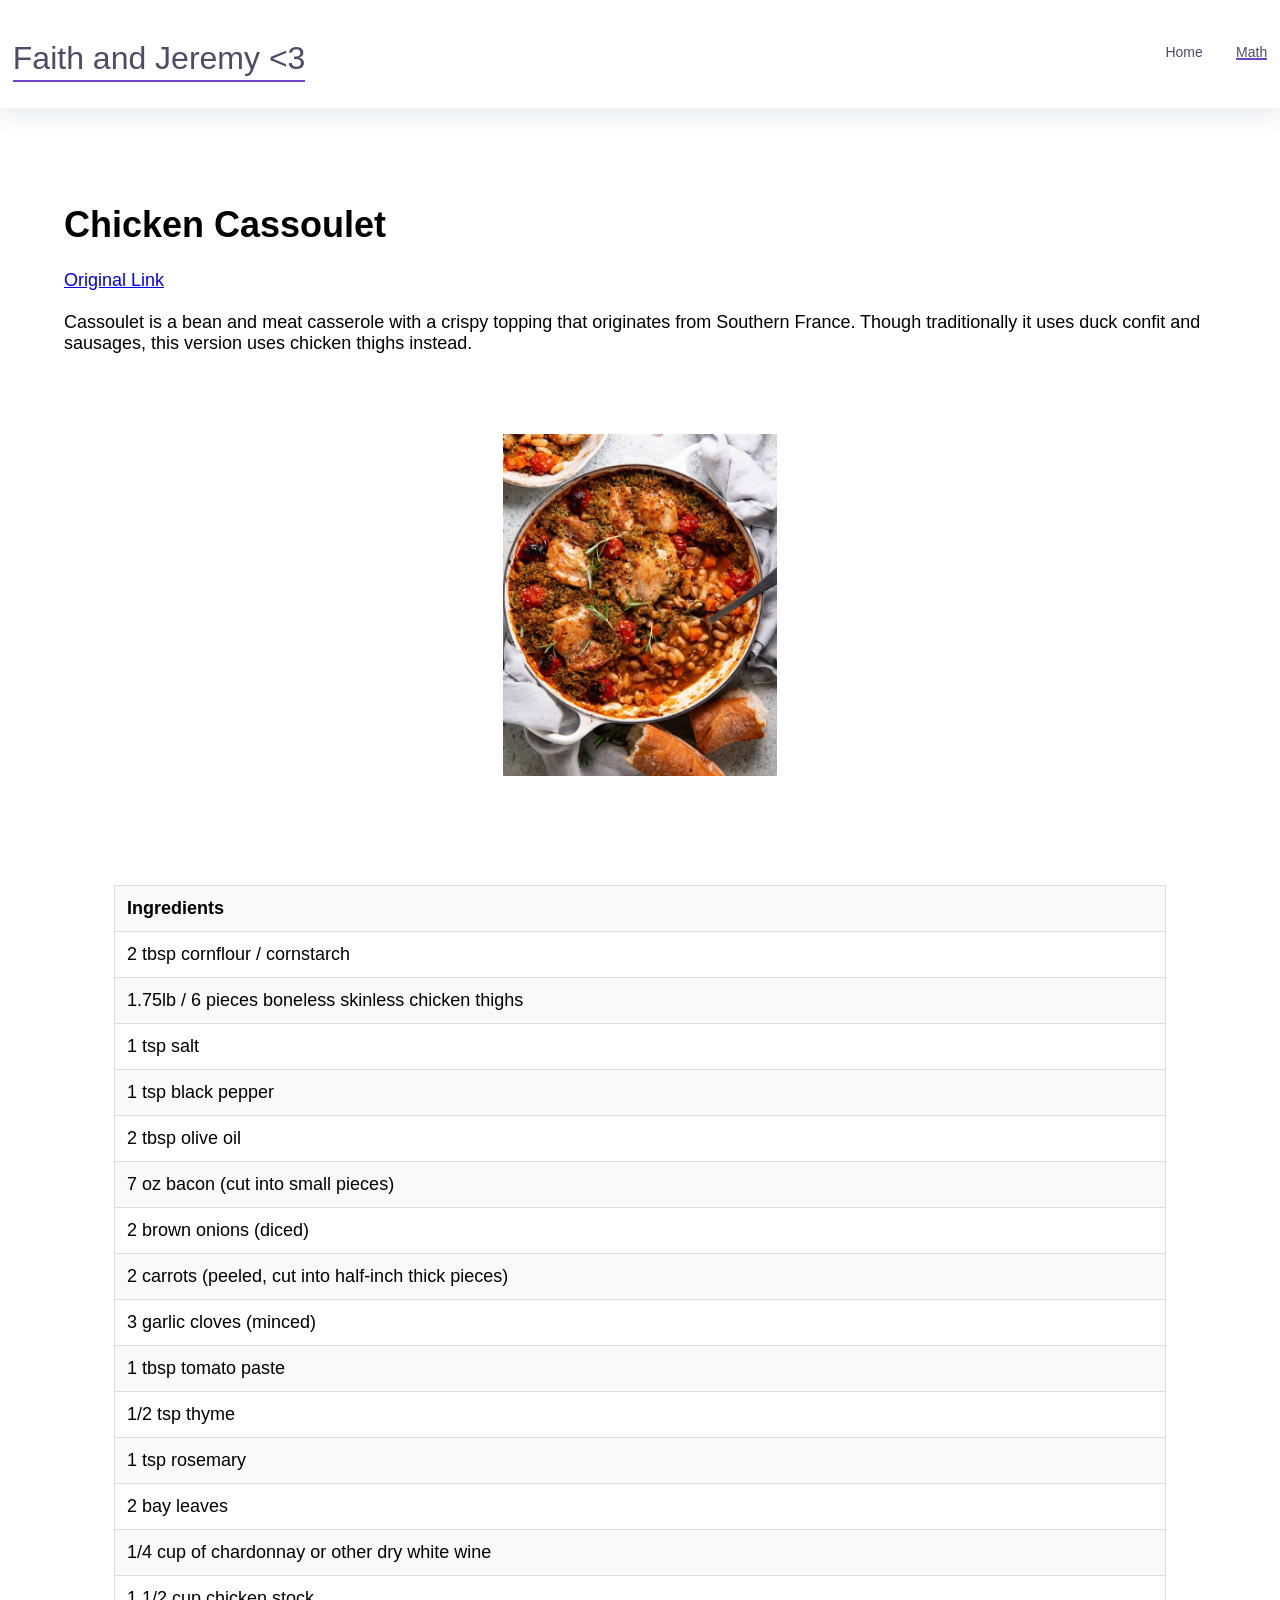
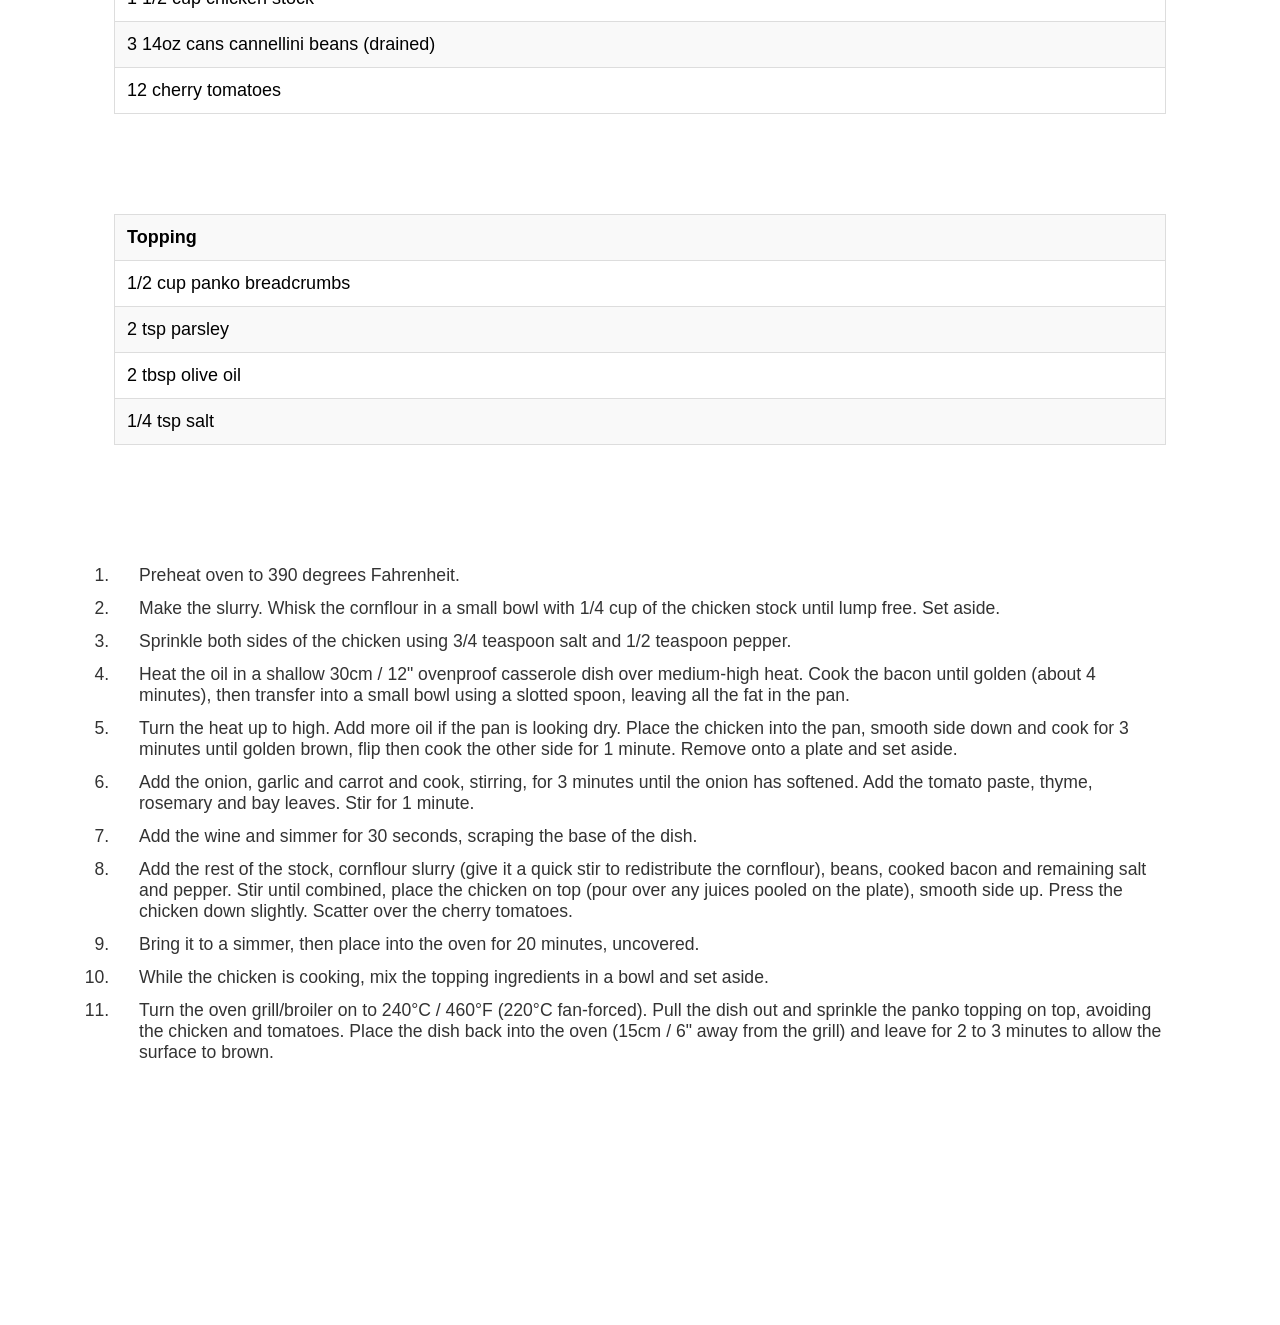
<file: recipe_template/recipe_1.html>
<!DOCTYPE html>
<html>
  <head>
    <meta charset="UTF-8">
    <meta http-equiv="X-UA-Compatible" content="IE=edge">
    <meta name="viewport" content="width=device-width, initial-scale=1.0">
    <title>Faith loves you most</title>
    <link rel="stylesheet" href="./navigation.css">
    <link rel="stylesheet" href="./global.css">
    <link rel="stylesheet" href="./recipes.css">
  </head>

  <body class="cs-open">

    <header id="navigation">
      <div class="nav-container">
        <!--Nav Logo-->
        <div class="nav-name">
          <div class="nav-name-wrapper">
            <a href="/" class="nav-name-link nav-active">
              Faith and Jeremy <3
            </a>
          </div>
        </div>
        <!--Navigation List-->
        <nav class="nav" role="navigation">
          <div class="nav-ul-wrapper">
            <ul id="nav-expanded" class="nav-ul" aria-expanded="true">
              <li class="nav-li">
                <a href="/" class="nav-li-link">
                  Home
                </a>
              </li>
              <li class="nav-li">
                <a href="math" class="nav-li-link nav-active">
                  Math
                </a>
              </li>
            </ul>
          </div>
        </nav>
      </div>
    </header>

    <div class="main-content">
      <h1>Chicken Cassoulet</h1>
      
      <a
          href="https://www.recipetineats.com/chicken-beans-casserole-chicken-cassoulet-recipe/">Original Link</a>
      
      <br>
      <br>
      
     Cassoulet is a bean and meat casserole with a crispy topping that originates from Southern France. Though traditionally it uses duck confit and sausages, this version uses chicken thighs instead.

      <br>
      <br>

      
    </div>

    <div class="sub-content">
      <img src="Cassoulet.jpg" class="pic-food">

      </div>
    </div>

    <div class="sub-content">
      <table class="ingredients">
        <!-- The Header Row -->
        <tr>
          <th>Ingredients</th>
          
         
        </tr>
        
        <!-- Data Row 1 -->
        <tr>
          <td>2 tbsp cornflour / cornstarch</td>
        </tr>
        
        <!-- Data Row 2 -->
        <tr>
          <td>1.75lb / 6 pieces boneless skinless chicken thighs</td>
        </tr>
        
        <!-- Data Row 3 -->
        <tr>
            <td>1 tsp salt
      
        <!-- Data Row 4 -->
        <tr>
            <td>1 tsp black pepper
    
        <!-- Data Row 5 -->
        <tr>
            <td>2 tbsp olive oil
          
        <!-- Data Row 6 -->
        <tr>
            <td>7 oz bacon (cut into small pieces)
                
        <!-- Data Row 7 -->
        <tr>
            <td>2 brown onions (diced)
                
        <!-- Data Row 8 -->
        <tr>
            <td>2 carrots (peeled, cut into half-inch thick pieces)
                
        <!-- Data Row 9 -->
        <tr>
            <td>3 garlic cloves (minced)
          
        <!-- Data Row 10 -->
        <tr>
            <td>1 tbsp tomato paste
          
        <!-- Data Row 11 -->
        <tr>
            <td>1/2 tsp thyme
                
        <!-- Data Row 12 -->
        <tr>
            <td>1 tsp rosemary
                
        <!-- Data Row 13 -->
        <tr>
            <td>2 bay leaves
                
        <!-- Data Row 14 -->
        <tr>
            <td>1/4 cup of chardonnay or other dry white wine
                
        <!-- Data Row 15 -->
        <tr>
            <td>1 1/2 cup chicken stock
                
        <!-- Data Row 16 -->
        <tr>
            <td>3 14oz cans cannellini beans (drained)
                
        <!-- Data Row 17 -->
        <tr>
            <td>12 cherry tomatoes
         
    </table>
  </div>
    
    <div class="sub-content">
      <table class="ingredients">
         <tr>
         <th>Topping</th>
         
     <!-- Data Row 18 -->
     <tr>
         <td>1/2 cup panko breadcrumbs
      
     <!-- Data Row 19 -->
     <tr>
         <td>2 tsp parsley
      
     <!-- Data Row 20 -->
     <tr>
         <td>2 tbsp olive oil
             
     <!-- Data Row 21 -->
     <tr>
         <td>1/4 tsp salt
         
      </table>
    </div>

    <div class="sub-content">
      <ol>
        <li>
       Preheat oven to 390 degrees Fahrenheit.
        </li>
        <li>
        Make the slurry. Whisk the cornflour in a small bowl with 1/4 cup of the chicken stock until lump free. Set aside.
        </li>
        <li>
            Sprinkle both sides of the chicken using 3/4 teaspoon salt and 1/2 teaspoon pepper.
        </li>
        <li>
            Heat the oil in a shallow 30cm / 12" ovenproof casserole dish over medium-high heat. Cook the bacon until golden (about 4 minutes), then transfer into a small bowl using a slotted spoon, leaving all the fat in the pan.
        </li>
        <li>
            Turn the heat up to high. Add more oil if the pan is looking dry. Place the chicken into the pan, smooth side down and cook for 3 minutes until golden brown, flip then cook the other side for 1 minute. Remove onto a plate and set aside.
        </li>
        <li>
            Add the onion, garlic and carrot and cook, stirring, for 3 minutes until the onion has softened. Add the tomato paste, thyme, rosemary and bay leaves. Stir for 1 minute.
        </li>
        <li>
            Add the wine and simmer for 30 seconds, scraping the base of the dish.
        </li>
        <li>
            Add the rest of the stock, cornflour slurry (give it a quick stir to redistribute the cornflour), beans, cooked bacon and remaining salt and pepper. Stir until combined, place the chicken on top (pour over any juices pooled on the plate), smooth side up. Press the chicken down slightly. Scatter over the cherry tomatoes.
        </li>
        <li>
            Bring it to a simmer, then place into the oven for 20 minutes, uncovered.
        </li>
        <li>
            While the chicken is cooking, mix the topping ingredients in a bowl and set aside.
        
        </li>
        <li>
            Turn the oven grill/broiler on to 240°C / 460°F (220°C fan-forced). Pull the dish out and sprinkle the panko topping on top, avoiding the chicken and tomatoes. Place the dish back into the oven (15cm / 6" away from the grill) and leave for 2 to 3 minutes to allow the surface to brown.
      </ol>
    </div>

    <div class="main-content">
      <!-- This is a comment, and I love you most -->
    </div>

  </body>
</html>
</file>
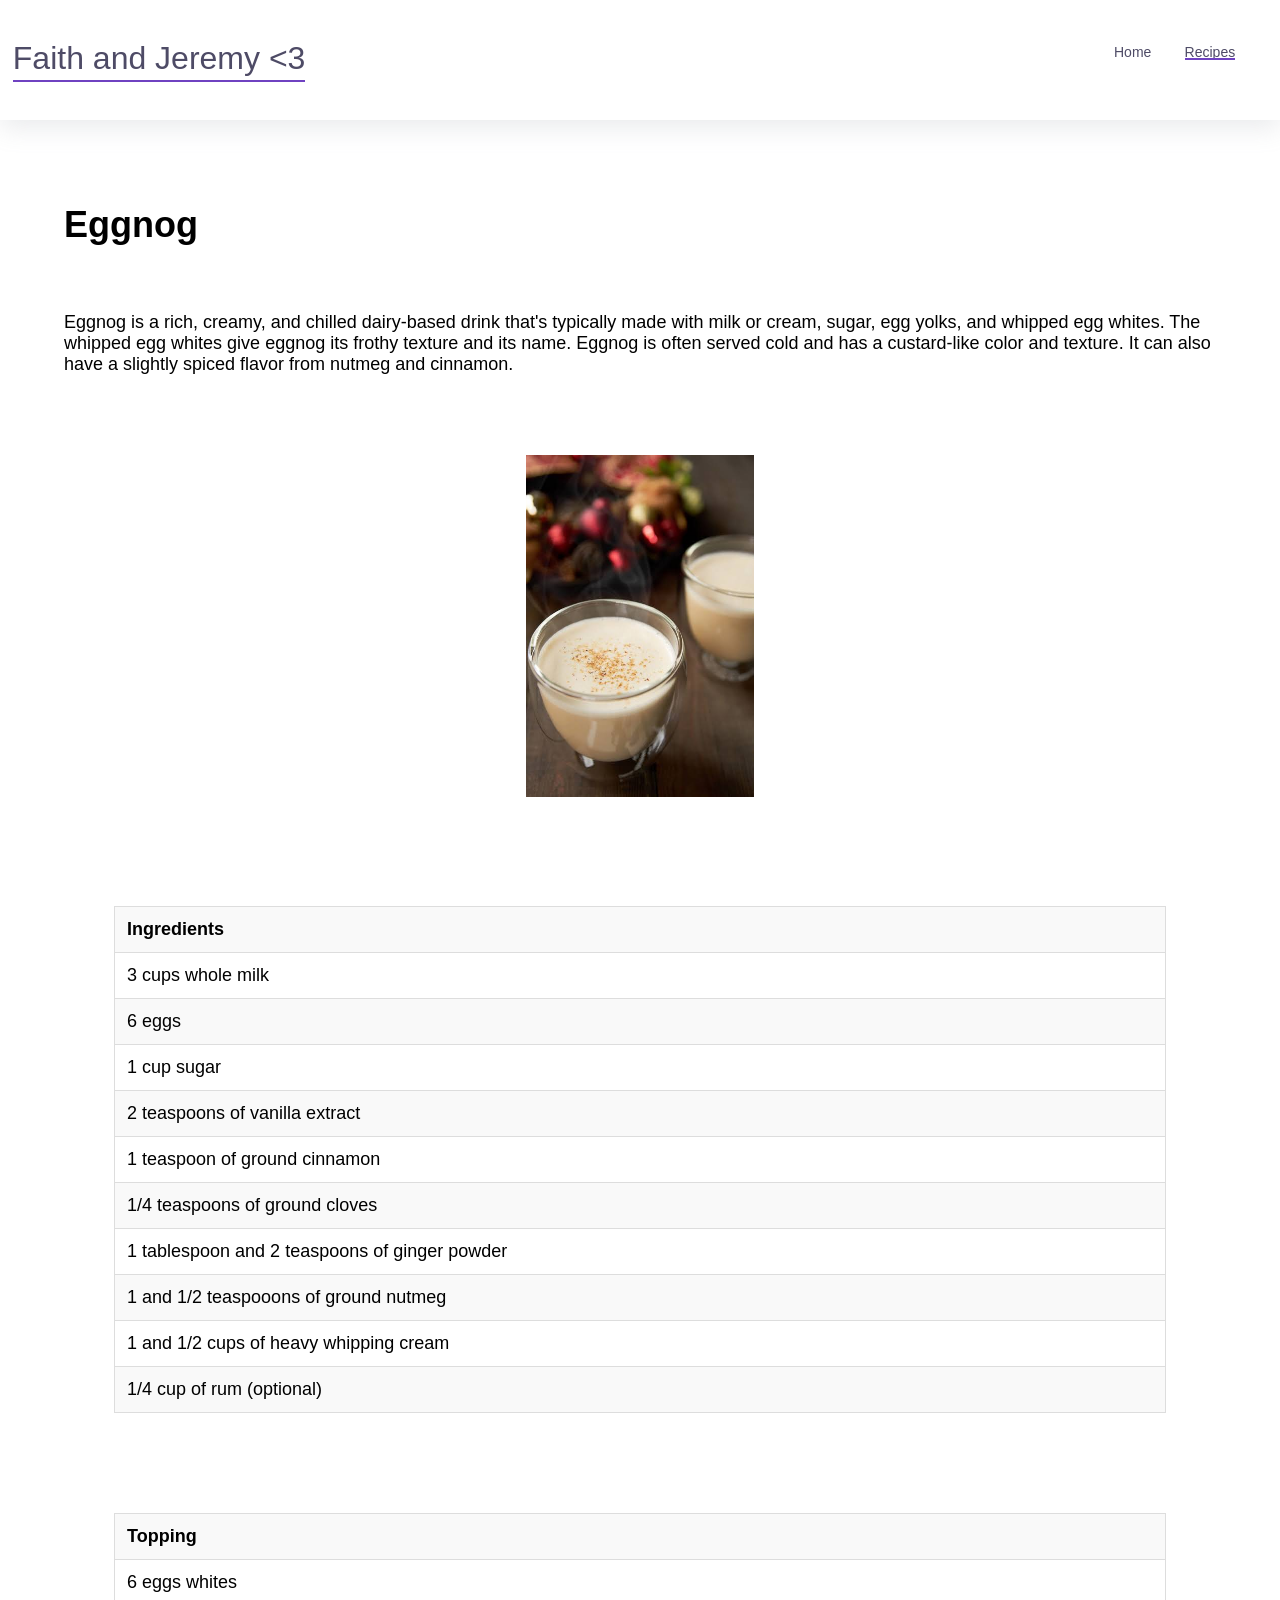
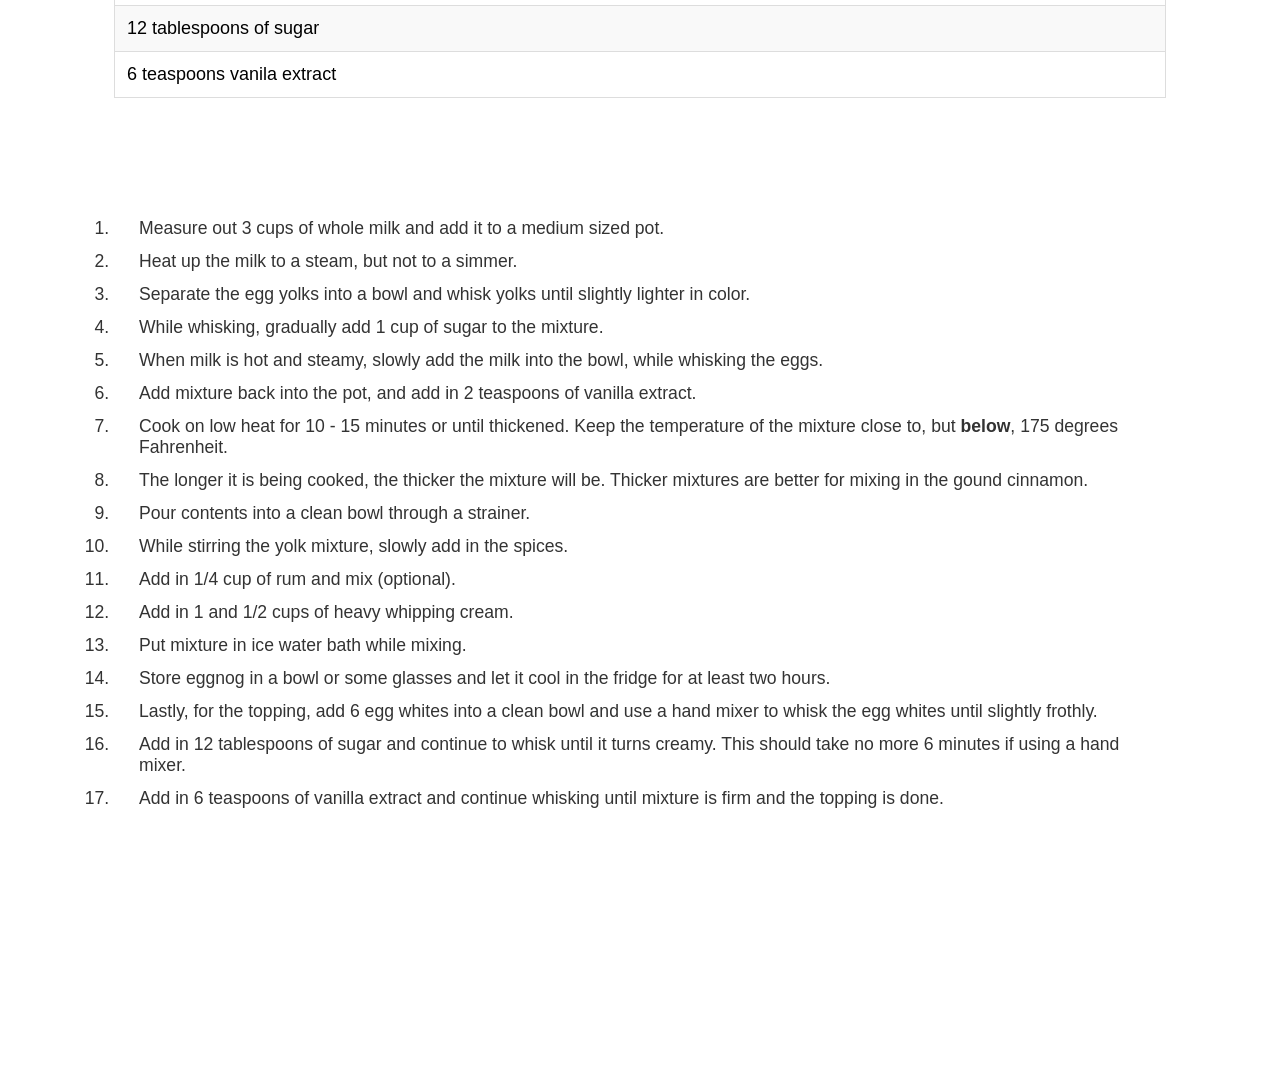
<file: recipes/eggnog_recipe.html>
<!DOCTYPE html>
<html>
  <head>
    <meta charset="UTF-8">
    <meta http-equiv="X-UA-Compatible" content="IE=edge">
    <meta name="viewport" content="width=device-width, initial-scale=1.0">
    <title>Faith loves you most</title>
    <link rel="stylesheet" href="./../navigation.css">
    <link rel="stylesheet" href="./../global.css">
    <link rel="stylesheet" href="./recipes.css">
  </head>

  <body class="cs-open">

    <header id="navigation">
      <div class="nav-container">
        <!--Nav Logo-->
        <div class="nav-name">
          <div class="nav-name-wrapper">
            <a href="./../index.html" class="nav-name-link nav-active">
              Faith and Jeremy <3
            </a>
          </div>
        </div>
        <!--Navigation List-->
        <nav class="nav" role="navigation">
          <div class="nav-ul-wrapper">
            <ul id="nav-expanded" class="nav-ul" aria-expanded="true">
              <li class="nav-li">
                <a href="./../index.html" class="nav-li-link">
                  Home
                </a>
              </li>
              <li class="nav-li">
                <a href="./../recipes.html" class="nav-li-link nav-active">
                  Recipes
                </a>
              </li>
            </ul>
          </div>
        </nav>
      </div>
    </header>

    <div class="main-content">
      <h1>Eggnog</h1>
      
      <br>
      <br>
      
      Eggnog is a rich, creamy, and chilled dairy-based drink that's typically made with milk or cream,
      sugar, egg yolks, and whipped egg whites. The whipped egg whites give eggnog its frothy texture
      and its name. Eggnog is often served cold and has a custard-like color and texture. It can also
      have a slightly spiced flavor from nutmeg and cinnamon.

      <br>
      <br>

      
    </div>

    <div class="sub-content">
      <img src="eggnog.jpeg" class="pic-food">

      </div>
    </div>

    <div class="sub-content">
      <table class="ingredients">
        <!-- The Header Row -->
        <tr><th>Ingredients</th></tr>

        <tr><td>3 cups whole milk</td></tr>
        <tr><td>6 eggs</td></tr>
        <tr><td>1 cup sugar</td></tr>
        <tr><td>2 teaspoons of vanilla extract</td></tr>
        <tr><td>1 teaspoon of ground cinnamon</td></tr>
        <tr><td>1/4 teaspoons of ground cloves</td></tr>
        <tr><td>1 tablespoon and 2 teaspoons of ginger powder</td></tr>
        <tr><td>1 and 1/2 teaspooons of ground nutmeg</td></tr>
        <tr><td>1 and 1/2 cups of heavy whipping cream</td></tr>
        <tr><td>1/4 cup of rum (optional)</td></tr>
    </table>
  </div>
    
    <div class="sub-content">
      <table class="ingredients">
        <tr><th>Topping</th></tr>

        <tr><td>6 eggs whites</td></tr>
        <tr><td>12 tablespoons of sugar</td></tr>
        <tr><td>6 teaspoons vanila extract</td></tr>
      </table>
    </div>

    <div class="sub-content">
      <ol>
        <li>Measure out 3 cups of whole milk and add it to a medium sized pot.</li>
        <li>Heat up the milk to a steam, but not to a simmer.</li>
        <li>Separate the egg yolks into a bowl and whisk yolks until slightly lighter in color.</li>
        <li>While whisking, gradually add 1 cup of sugar to the mixture.</li>
        <li>When milk is hot and steamy, slowly add the milk into the bowl, while whisking the eggs.</li>
        <li>Add mixture back into the pot, and add in 2 teaspoons of vanilla extract.</li>
        <li>Cook on low heat for 10 - 15 minutes or until thickened. Keep the temperature of the mixture close to, but <strong>below</strong>, 175 degrees Fahrenheit.</li>
        <li>The longer it is being cooked, the thicker the mixture will be. Thicker mixtures are better for mixing in the gound cinnamon.</li>
        <li>Pour contents into a clean bowl through a strainer.</li> 
        <li>While stirring the yolk mixture, slowly add in the spices.</li>
        <li>Add in 1/4 cup of rum and mix (optional).</li>
        <li>Add in 1 and 1/2 cups of heavy whipping cream.</li>
        <li>Put mixture in ice water bath while mixing.</li>
        <li>Store eggnog in a bowl or some glasses and let it cool in the fridge for at least two hours.</li>
        <li>Lastly, for the topping, add 6 egg whites into a clean bowl and use a hand mixer to whisk the egg whites until slightly frothly.</li>
        <li>Add in 12 tablespoons of sugar and continue to whisk until it turns creamy. This should take no more 6 minutes if using a hand mixer.</li>
        <li>Add in 6 teaspoons of vanilla extract and continue whisking until mixture is firm and the topping is done.</li>
      </ol>
    </div>

    <div class="main-content">
      <!-- This is a comment, and I love you most -->
    </div>

  </body>
</html>
</file>
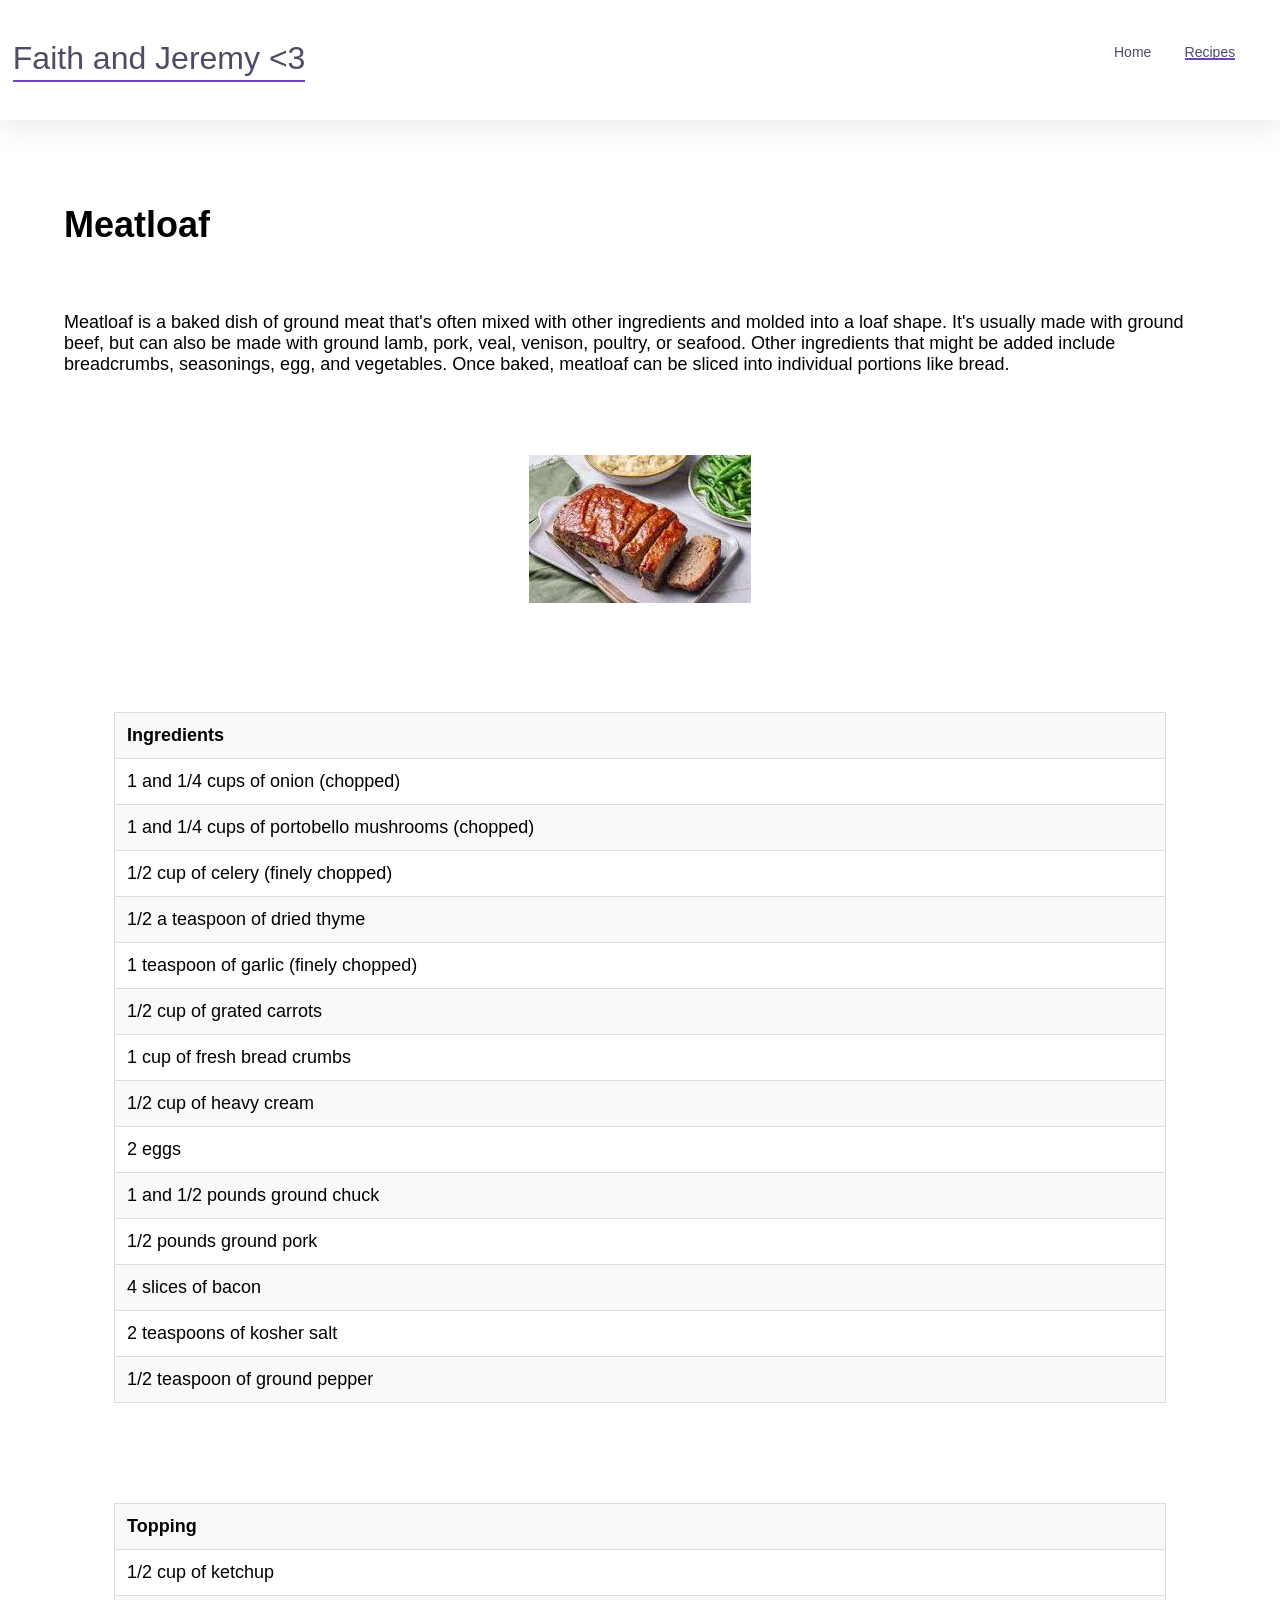
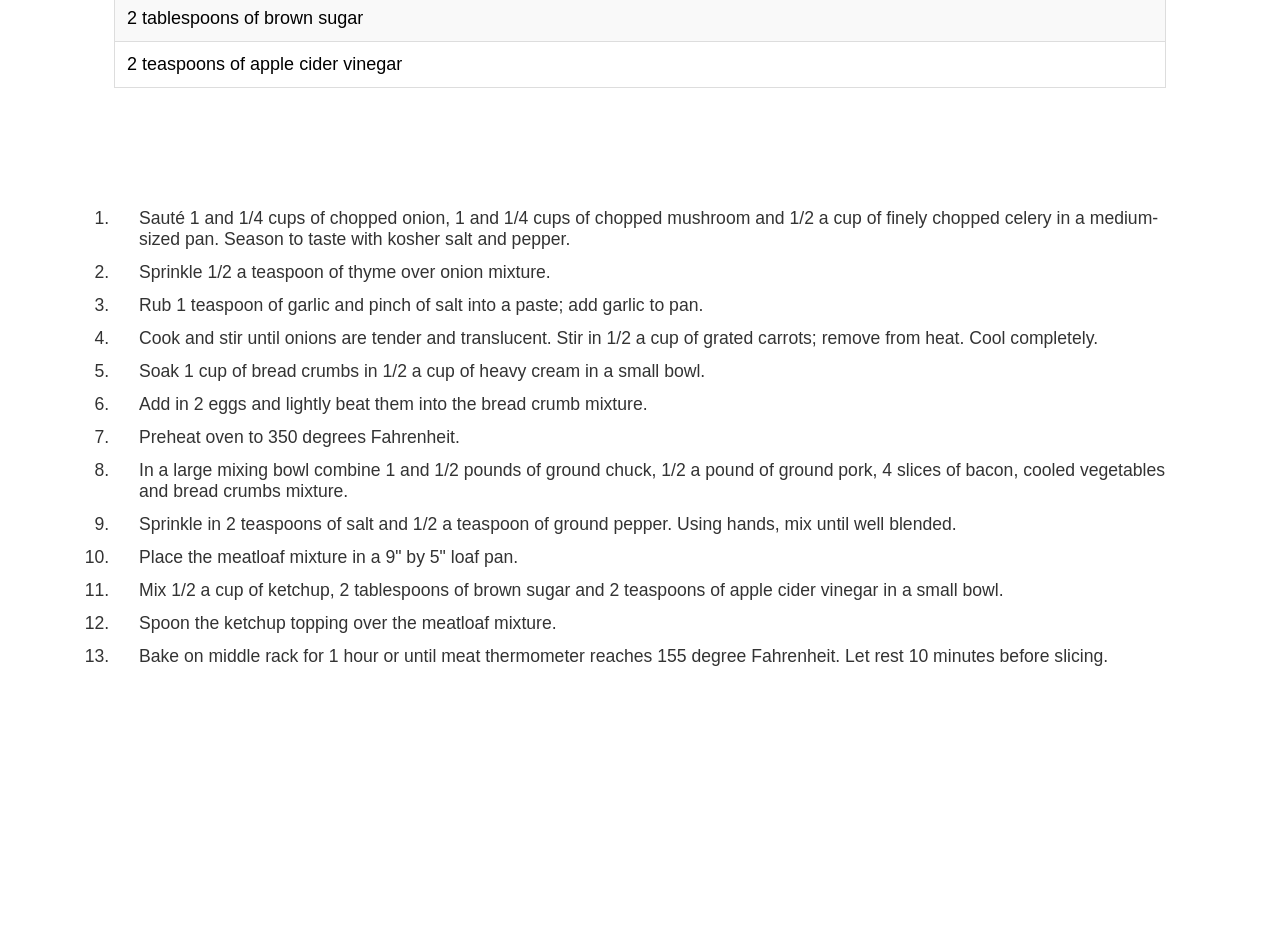
<file: recipes/meatloaf_recipe.html>
<!DOCTYPE html>
<html>
  <head>
    <meta charset="UTF-8">
    <meta http-equiv="X-UA-Compatible" content="IE=edge">
    <meta name="viewport" content="width=device-width, initial-scale=1.0">
    <title>Faith loves you most</title>
    <link rel="stylesheet" href="./../navigation.css">
    <link rel="stylesheet" href="./../global.css">
    <link rel="stylesheet" href="./recipes.css">
  </head>

  <body class="cs-open">

    <header id="navigation">
      <div class="nav-container">
        <!--Nav Logo-->
        <div class="nav-name">
          <div class="nav-name-wrapper">
            <a href="./../index.html" class="nav-name-link nav-active">
              Faith and Jeremy <3
            </a>
          </div>
        </div>
        <!--Navigation List-->
        <nav class="nav" role="navigation">
          <div class="nav-ul-wrapper">
            <ul id="nav-expanded" class="nav-ul" aria-expanded="true">
              <li class="nav-li">
                <a href="./../index.html" class="nav-li-link">
                  Home
                </a>
              </li>
              <li class="nav-li">
                <a href="./../recipes.html" class="nav-li-link nav-active">
                  Recipes
                </a>
              </li>
            </ul>
          </div>
        </nav>
      </div>
    </header>

    <div class="main-content">
      <h1>Meatloaf</h1>
      
      <br>
      <br>
      
      Meatloaf is a baked dish of ground meat that's often mixed with other ingredients
      and molded into a loaf shape. It's usually made with ground beef, but can also be
      made with ground lamb, pork, veal, venison, poultry, or seafood. Other ingredients
      that might be added include breadcrumbs, seasonings, egg, and vegetables. Once
      baked, meatloaf can be sliced into individual portions like bread.

      <br>
      <br>
    </div>

    <div class="sub-content">
      <img src="meatloaf.jpeg" class="pic-food">

      </div>
    </div>

    <div class="sub-content">
      <table class="ingredients">
        <!-- The Header Row -->
        <tr><th>Ingredients</th></tr>

        <tr><td>1 and 1/4 cups of onion (chopped)</td></tr>
        <tr><td>1 and 1/4 cups of portobello mushrooms (chopped)</td></tr>
        <tr><td>1/2 cup of celery (finely chopped)</td></tr>
        <tr><td>1/2 a teaspoon of dried thyme</td></tr>
        <tr><td>1 teaspoon of garlic (finely chopped)</td></tr>
        <tr><td>1/2 cup of grated carrots</td></tr>
        <tr><td>1 cup of fresh bread crumbs</td></tr>
        <tr><td>1/2 cup of heavy cream</td></tr>
        <tr><td>2 eggs</td></tr>
        <tr><td>1 and 1/2 pounds ground chuck</td></tr>
        <tr><td>1/2 pounds ground pork</td></tr>
        <tr><td>4 slices of bacon</td></tr>
        <tr><td>2 teaspoons of kosher salt</td></tr>
        <tr><td>1/2 teaspoon of ground pepper</td></tr>
    </table>
  </div>
    
    <div class="sub-content">
      <table class="ingredients">
        <tr><th>Topping</th></tr>

        <tr><td>1/2 cup of ketchup</td></tr>
        <tr><td>2 tablespoons of brown sugar</td></tr>
        <tr><td>2 teaspoons of apple cider vinegar</td></tr>
      </table>
    </div>

    <div class="sub-content">
      <ol>
        <li>Saut&eacute; 1 and 1/4 cups of chopped onion, 1 and 1/4 cups of chopped mushroom and 1/2 a cup of finely chopped celery in a medium-sized pan. Season to taste with kosher salt and pepper.</li>
        <li>Sprinkle 1/2 a teaspoon of thyme over onion mixture.</li>
        <li>Rub 1 teaspoon of garlic and pinch of salt into a paste; add garlic to pan.</li>
        <li>Cook and stir until onions are tender and translucent. Stir in 1/2 a cup of grated carrots; remove from heat. Cool completely.</li>
        <li>Soak 1 cup of bread crumbs in 1/2 a cup of heavy cream in a small bowl.</li>
        <li>Add in 2 eggs and lightly beat them into the bread crumb mixture.</li>
        <li>Preheat oven to 350 degrees Fahrenheit.</li>
        <li>In a large mixing bowl combine 1 and 1/2 pounds of ground chuck, 1/2 a pound of ground pork, 4 slices of bacon, cooled vegetables and bread crumbs mixture.</li>
        <li>Sprinkle in 2 teaspoons of salt and 1/2 a teaspoon of ground pepper. Using hands, mix until well blended.</li>
        <li>Place the meatloaf mixture in a 9" by 5" loaf pan.</li>
        <li>Mix 1/2 a cup of ketchup, 2 tablespoons of brown sugar and 2 teaspoons of apple cider vinegar in a small bowl.</li>
        <li>Spoon the ketchup topping over the meatloaf mixture.</li>
        <li>Bake on middle rack for 1 hour or until meat thermometer reaches 155 degree Fahrenheit. Let rest 10 minutes before slicing.</li>
      </ol>
    </div>

    <div class="main-content">
      <!-- This is a comment, and I love you most -->
    </div>

  </body>
</html>
</file>
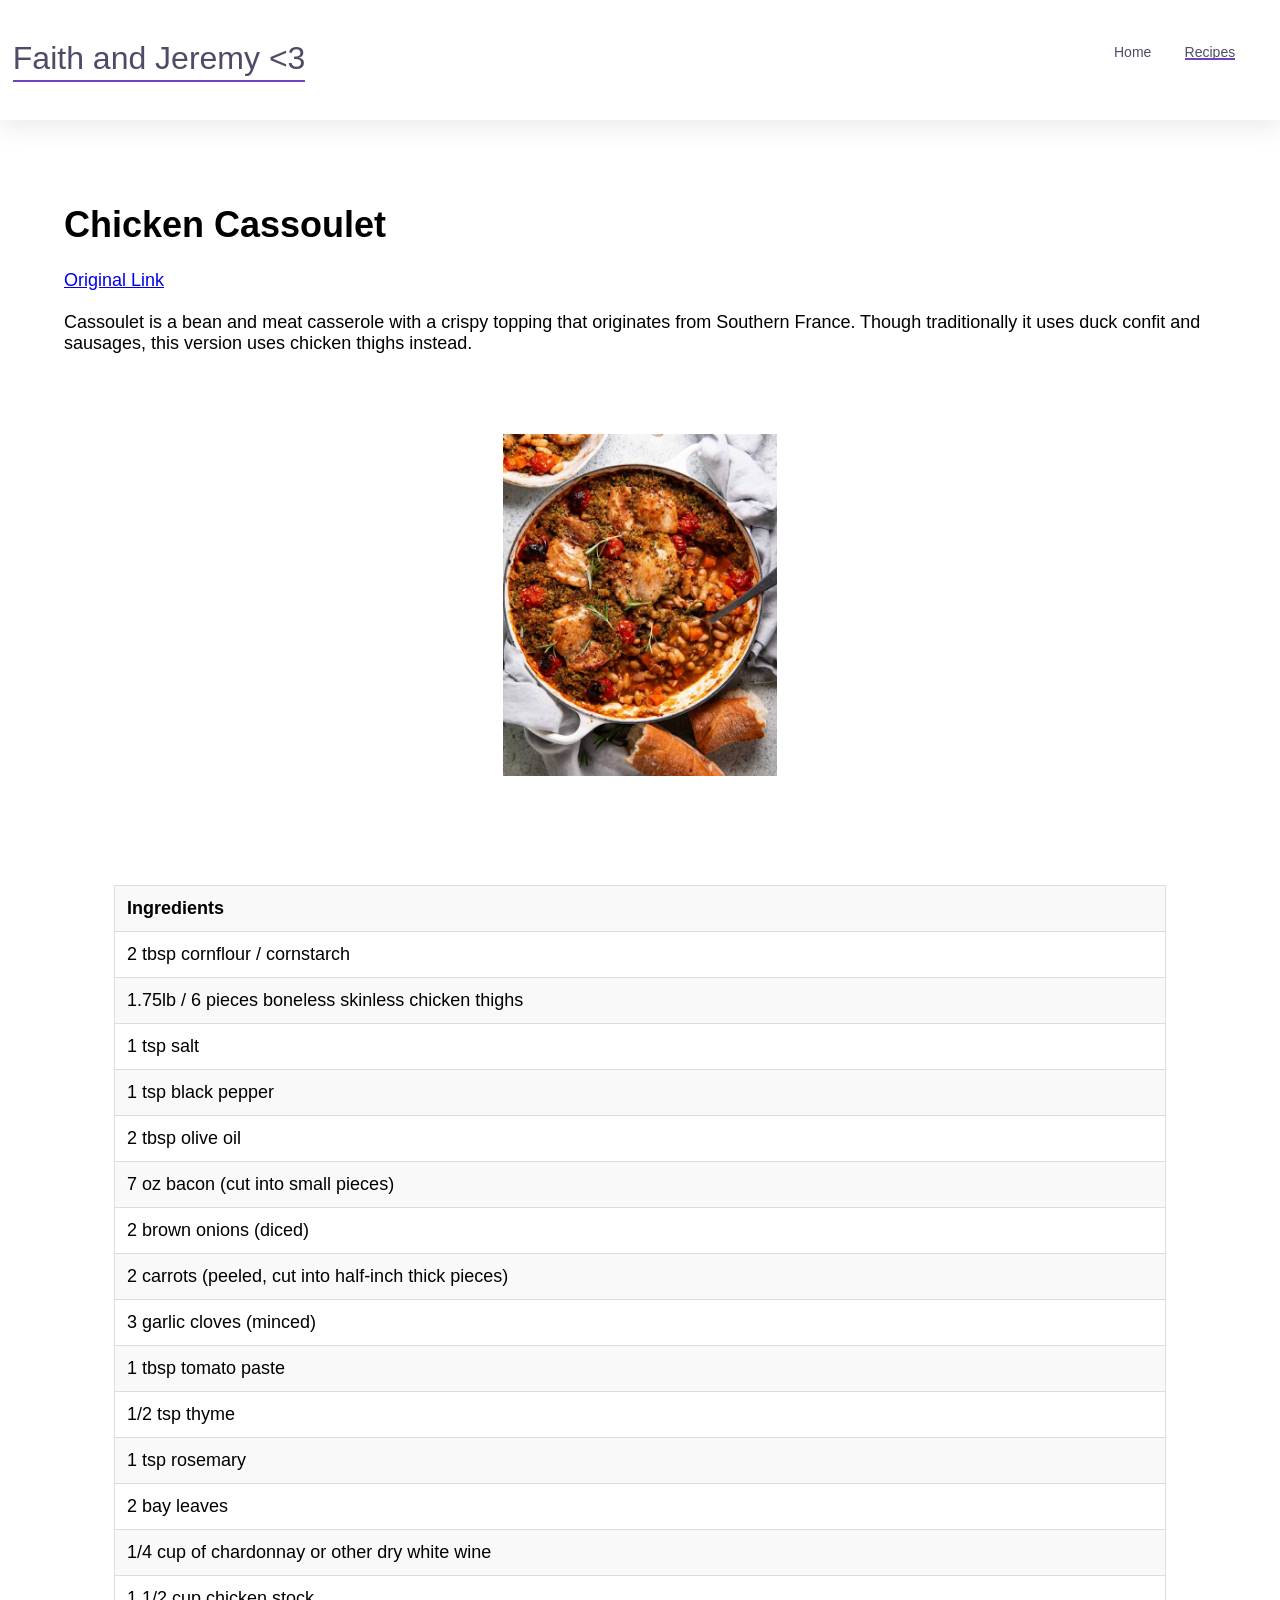
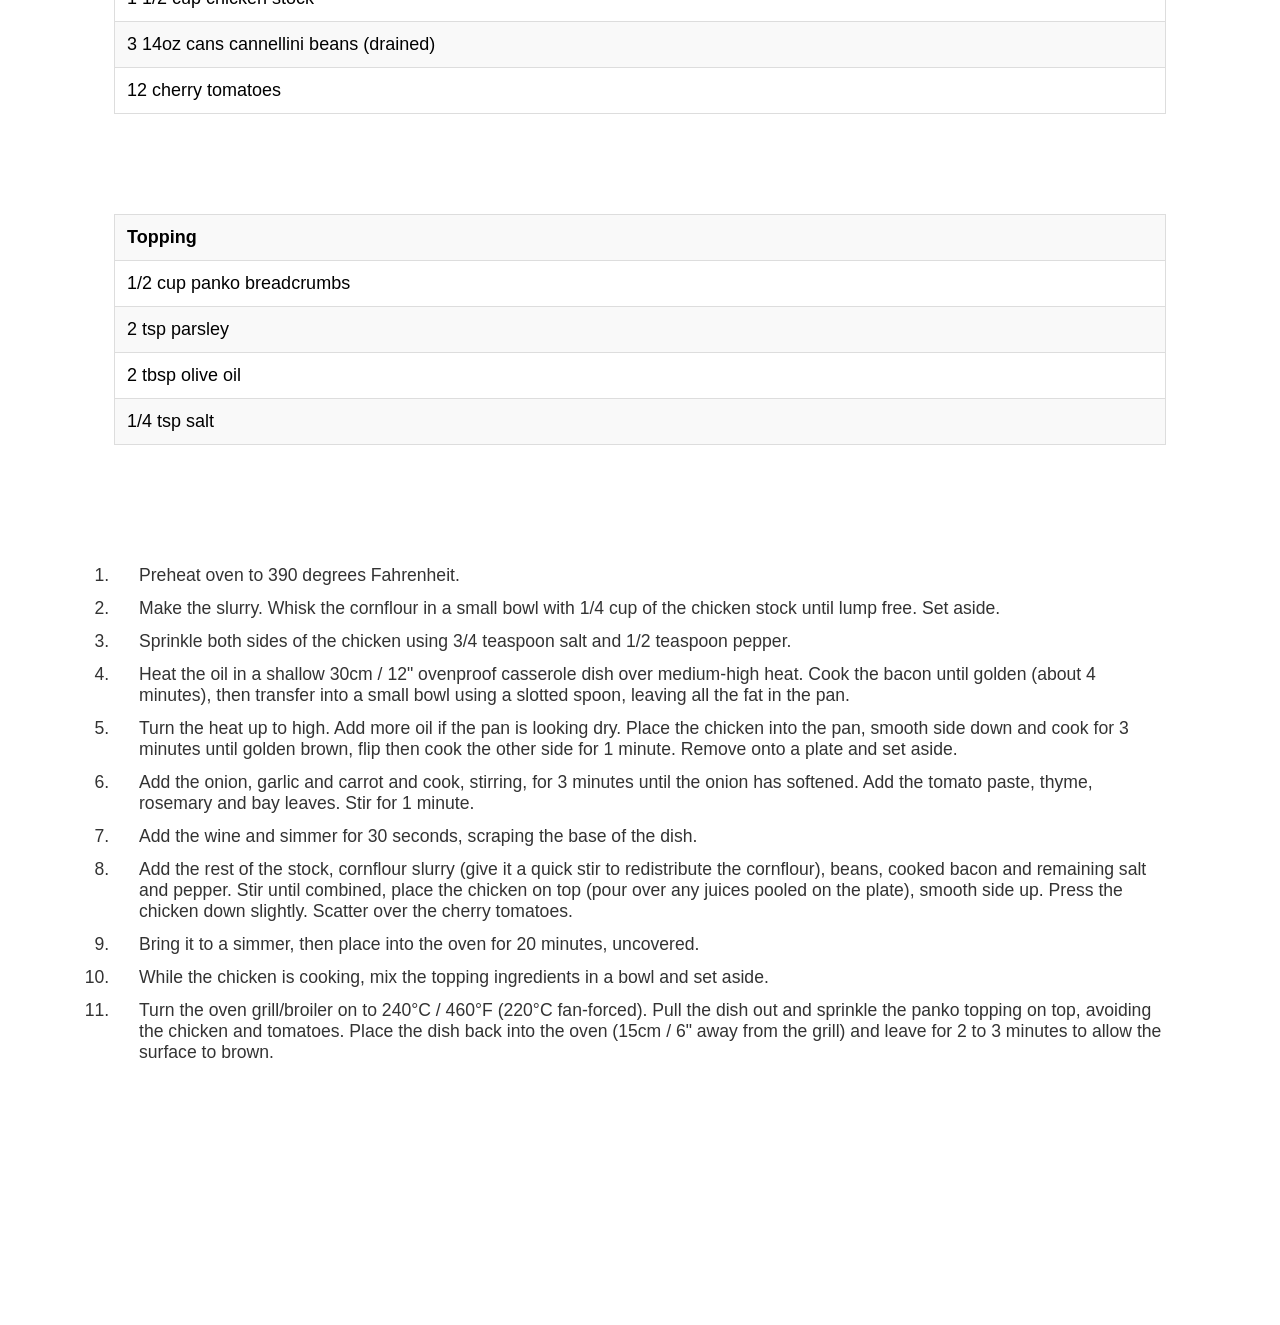
<file: recipes/recipe_1.html>
<!DOCTYPE html>
<html>
  <head>
    <meta charset="UTF-8">
    <meta http-equiv="X-UA-Compatible" content="IE=edge">
    <meta name="viewport" content="width=device-width, initial-scale=1.0">
    <title>Faith loves you most</title>
    <link rel="stylesheet" href="./../navigation.css">
    <link rel="stylesheet" href="./../global.css">
    <link rel="stylesheet" href="./recipes.css">
  </head>

  <body class="cs-open">

    <header id="navigation">
      <div class="nav-container">
        <!--Nav Logo-->
        <div class="nav-name">
          <div class="nav-name-wrapper">
            <a href="./../index.html" class="nav-name-link nav-active">
              Faith and Jeremy <3
            </a>
          </div>
        </div>
        <!--Navigation List-->
        <nav class="nav" role="navigation">
          <div class="nav-ul-wrapper">
            <ul id="nav-expanded" class="nav-ul" aria-expanded="true">
              <li class="nav-li">
                <a href="./../index.html" class="nav-li-link">
                  Home
                </a>
              </li>
              <li class="nav-li">
                <a href="./../recipes.html" class="nav-li-link nav-active">
                  Recipes
                </a>
              </li>
            </ul>
          </div>
        </nav>
      </div>
    </header>

    <div class="main-content">
      <h1>Chicken Cassoulet</h1>
      
      <a
          href="https://www.recipetineats.com/chicken-beans-casserole-chicken-cassoulet-recipe/">Original Link</a>
      
      <br>
      <br>
      
     Cassoulet is a bean and meat casserole with a crispy topping that originates from Southern France. Though traditionally it uses duck confit and sausages, this version uses chicken thighs instead.

      <br>
      <br>

      
    </div>

    <div class="sub-content">
      <img src="Cassoulet.jpg" class="pic-food">

      </div>
    </div>

    <div class="sub-content">
      <table class="ingredients">
        <!-- The Header Row -->
        <tr><th>Ingredients</th></tr>
        
        <tr><td>2 tbsp cornflour / cornstarch</td></tr>
        <tr><td>1.75lb / 6 pieces boneless skinless chicken thighs</td></tr>
        <tr><td>1 tsp salt</td></tr>
        <tr><td>1 tsp black pepper</td></tr>
        <tr><td>2 tbsp olive oil</td></tr>
        <tr><td>7 oz bacon (cut into small pieces)</td></tr>
        <tr><td>2 brown onions (diced)</td></tr>
        <tr><td>2 carrots (peeled, cut into half-inch thick pieces)</td></tr>
        <tr><td>3 garlic cloves (minced)</td></tr>
        <tr><td>1 tbsp tomato paste</td></tr>
        <tr><td>1/2 tsp thyme</td></tr>
        <tr><td>1 tsp rosemary</td></tr>
        <tr><td>2 bay leaves</td></tr>
        <tr><td>1/4 cup of chardonnay or other dry white wine</td></tr>
        <tr><td>1 1/2 cup chicken stock</td></tr>
        <tr><td>3 14oz cans cannellini beans (drained)</td></tr>
        <tr><td>12 cherry tomatoes</td></tr>
    </table>
  </div>
    
    <div class="sub-content">
      <table class="ingredients">
        <tr><th>Topping</th></tr>
         
        <tr><td>1/2 cup panko breadcrumbs
        <tr><td>2 tsp parsley</td></tr>
        <tr><td>2 tbsp olive oil</td></tr>
        <tr><td>1/4 tsp salt</td></tr>
      </table>
    </div>

    <div class="sub-content">
      <ol>
        <li>
          Preheat oven to 390 degrees Fahrenheit.
        </li>
        <li>
          Make the slurry. Whisk the cornflour in a small bowl with 1/4 cup of the chicken stock until lump free. Set aside.
        </li>
        <li>
          Sprinkle both sides of the chicken using 3/4 teaspoon salt and 1/2 teaspoon pepper.
        </li>
        <li>
          Heat the oil in a shallow 30cm / 12" ovenproof casserole dish over medium-high heat. Cook the bacon until golden (about 4 minutes), then transfer into a small bowl using a slotted spoon, leaving all the fat in the pan.
        </li>
        <li>
          Turn the heat up to high. Add more oil if the pan is looking dry. Place the chicken into the pan, smooth side down and cook for 3 minutes until golden brown, flip then cook the other side for 1 minute. Remove onto a plate and set aside.
        </li>
        <li>
          Add the onion, garlic and carrot and cook, stirring, for 3 minutes until the onion has softened. Add the tomato paste, thyme, rosemary and bay leaves. Stir for 1 minute.
        </li>
        <li>
          Add the wine and simmer for 30 seconds, scraping the base of the dish.
        </li>
        <li>
          Add the rest of the stock, cornflour slurry (give it a quick stir to redistribute the cornflour), beans, cooked bacon and remaining salt and pepper. Stir until combined, place the chicken on top (pour over any juices pooled on the plate), smooth side up. Press the chicken down slightly. Scatter over the cherry tomatoes.
        </li>
        <li>
          Bring it to a simmer, then place into the oven for 20 minutes, uncovered.
        </li>
        <li>
          While the chicken is cooking, mix the topping ingredients in a bowl and set aside.        
        </li>
        <li>
          Turn the oven grill/broiler on to 240°C / 460°F (220°C fan-forced). Pull the dish out and sprinkle the panko topping on top, avoiding the chicken and tomatoes. Place the dish back into the oven (15cm / 6" away from the grill) and leave for 2 to 3 minutes to allow the surface to brown.
        </li>
      </ol>
    </div>

    <div class="main-content">
      <!-- This is a comment, and I love you most -->
    </div>

  </body>
</html>
</file>
<file: recipe_template/navigation.css>
#navigation {
  padding: 1vh 1vw;
  width: 100vw;
  height: 12vh;
  box-sizing: border-box;
  background-color: #fff;
  box-shadow: rgba(149, 157, 165, 0.2) 0px 8px 24px;
  position: fixed;
  top: 0px;
  z-index: 10000;
}
#navigation .nav-container {
  width: 100%;
  display: flex;
  justify-content: flex-end;
  align-items: center;
  margin: auto;
  gap: 1.5rem;
}
#navigation .nav-name {
  margin: 0 auto 0 0;
  padding: 0;
  display: flex;
  z-index: 100;
}
#navigation .nav-name-wrapper {
  width: 100%;
  margin: 0;
  padding: 0;
  /* 20px - 36px */
  gap: clamp(1.25rem, 2.6vw, 2.25rem);
}
#navigation .nav-name-link {
  /* 14px - 16px */
  font-size: 2.0rem;
  line-height: 1.5em;
  text-decoration: none;
  margin: 0;
  color: var(--bodyTextColor);
  display: block;
  position: relative;
}
#navigation .nav-name-link:before {
  /* active state underline */
  content: "";
  width: 100%;
  height: 2px;
  background: var(--primary);
  opacity: 1;
  position: absolute;
  bottom: 0rem;
  transition: width 1s;
}
#navigation .nav-ul {
  margin: 0;
  padding: 0;
  display: flex;
  justify-content: flex-start;
  align-items: center;
  /* 20px - 36px */
  gap: clamp(1.25rem, 2.6vw, 2.25rem);
}
#navigation .nav-li-link:before {
/* active state underline */
  content: "";
  width: 0%;
  height: 2px;
  background: var(--primary);
  opacity: 1;
  display: block;
  position: absolute;
  bottom: 0rem;
  left: 0;
  transition: width 1s;
}
#navigation .nav-li-link.nav-active:before {
  width: 100%;
}
#navigation .nav-li-link:hover:before {
  width: 100%;
}
#navigation .nav-li {
  list-style: none;
  padding: 2rem 0;
  /* prevent flexbox from squishing it */
  flex: none;
}
#navigation .nav-li-link {
 /* 14px - 16px */
  font-size: clamp(0.875rem, 1vw, 1rem);
  line-height: 1.5em;
  text-decoration: none;
  margin: 0;
  color: var(--bodyTextColor);
  position: relative;
}
.main-content{
    width: 90vw;
    padding-top: 20vh;
    margin-left: auto;
    margin-right: auto;
    align-items: center;
    font-size: large;
}
.sub-content{
    width: 90vw;
    padding: 50px;
    margin-left: auto;
    margin-right: auto;
    display: flex;
    justify-content: center;
    align-items: center;
    font-size: large;
}
.description{
    float: left;
    justify-content: center;
    padding: 1vh 1vw;
    width: 60vw;
}
.profile_pic{
    width: 16rem;
    border: 1px solid black;
}
@media screen and (max-width: 40rem) {
    #navigation {
      width: 25vw;
      height: 100vh;
    }
    #navigation .nav-name {
      padding: 0 0 2rem 0;
    }
    #navigation .nav-container {
      display: inline-block;
    }
    #navigation .nav-ul {
      display: inline-block;
    }
    #navigation .nav-li {
      padding: 1rem;
    }
    .main-content{
      width: 80vw;
      padding-top: 15vh;
      padding-left: 20vw;
      align-items: center;
      font-size: large;
      float: right;
    }
    .profile_pic{
      width: 10rem;
    }
}
</file>
<file: recipe_template/global.css>
:root {
    /* remove this whole :root and put in your global css file that's shared on all pages, then just remove this section from all other Stitches you add later, only need this once in your global stylesheet */
    --primary: #6f42c1;
    --primaryLight: #ffba43;
    --secondary: #ffba43;
    --secondaryLight: #ffba43;
    --headerColor: #1a1a1a;
    --bodyTextColor: #4e4b66;
    --bodyTextColorWhite: #fafbfc;
    /* 13px - 16px */
    --topperFontSize: clamp(0.8125rem, 1.6vw, 1rem);
    /* 31px - 49px */
    --headerFontSize: clamp(1.9375rem, 3.9vw, 3.0625rem);
    --bodyFontSize: 1rem;
    /* 60px - 100px top and bottom */
    --sectionPadding: clamp(3.75rem, 7.82vw, 6.25rem) 1rem;
}

body {
    font-family: 'Roboto', 'Arial', sans-serif;
    margin: 0;
    padding: 0;
    background-color: white;
    color: black;
}

*, *:before, *:after {
    /* prevents padding from affecting height and width */
    box-sizing: border-box;
}

.cs-topper {
    font-size: var(--topperFontSize);
    line-height: 1.2em;
    text-transform: uppercase;
    text-align: inherit;
    letter-spacing: .1em;
    font-weight: 700;
    color: var(--primary);
    margin-bottom: 0.25rem;
    display: block;
}

.cs-title {
    font-size: var(--headerFontSize);
    font-weight: 900;
    line-height: 1.2em;
    text-align: inherit;
    max-width: 43.75rem;
    margin: 0 0 1rem 0;
    color: var(--headerColor);
    position: relative;
}

.cs-text {
    font-size: var(--bodyFontSize);
    line-height: 1.5em;
    text-align: inherit;
    width: 100%;
    max-width: 40.625rem;
    margin: 0;
    color: var(--bodyTextColor);
}
</file>
<file: recipe_template/recipes.css>
.ingredients{
    border-collapse: collapse;
    font-family: sans-serif;
    width: 90vw;
    padding-top: 2vh;
    margin-left: auto;
    margin-right: auto;
    align-items: center;
    font-size: large;
}
th, td {
    border: 1px solid #dddddd;
    padding: 12px;
    text-align: left;
}

tr:nth-child(odd) {
    background-color: #f9f9f9;
}

ol {
  padding: 0;
  margin: 20px 0;
}

li {
  position: relative;
  padding-left: 25px;
  margin-bottom: 12px;
  font-family: sans-serif;
  color: #333;
  font-size: 1.1rem;
}

.pic-food {
    max-width: 90vw;
    max-height: 40vh;
}

.food-description{
    float: left;
    justify-content: center;
    align-items: center;
    padding: 1vh 4vw 1vh 4vw;
    width: 45vw;
}

img {
    padding: 1vh 1vw 1vh 1vw;
}
</file>
<file: navigation.css>
#navigation {
  padding: 1vh 1vw;
  width: 100vw;
  height: 12vh;
  min-height: 120px;
  box-sizing: border-box;
  background-color: #fff;
  box-shadow: rgba(149, 157, 165, 0.2) 0px 8px 24px;
  position: fixed;
  top: 0px;
  z-index: 10000;
}
#navigation .nav-container {
  width: 100%;
  display: flex;
  justify-content: flex-end;
  align-items: center;
  margin: auto;
  gap: 1.5rem;
}
#navigation .nav-name {
  margin: 0 auto 0 0;
  padding: 0;
  display: flex;
  z-index: 100;
}
#navigation .nav-name-wrapper {
  width: 100%;
  margin: 0;
  padding: 0;
  /* 20px - 36px */
  gap: clamp(1.25rem, 2.6vw, 2.25rem);
}
#navigation .nav-name-link {
  /* 14px - 16px */
  font-size: 2.0rem;
  line-height: 1.5em;
  text-decoration: none;
  margin: 0;
  color: var(--bodyTextColor);
  display: block;
  position: relative;
}
#navigation .nav-name-link:before {
  /* active state underline */
  content: "";
  width: 100%;
  height: 2px;
  background: var(--primary);
  opacity: 1;
  position: absolute;
  bottom: 0rem;
  transition: width 1s;
}
#navigation .nav-ul {
  margin: 0;
  padding: 0;
  display: flex;
  justify-content: flex-start;
  align-items: center;
  /* 20px - 36px */
  gap: clamp(1.25rem, 2.6vw, 2.25rem);
}
#navigation .nav-li-link:before {
/* active state underline */
  content: "";
  width: 0%;
  height: 2px;
  background: var(--primary);
  opacity: 1;
  display: block;
  position: absolute;
  bottom: 0rem;
  left: 0;
  transition: width 1s;
}
#navigation .nav-li-link.nav-active:before {
  width: 100%;
}
#navigation .nav-li-link:hover:before {
  width: 100%;
}
#navigation .nav-li {
  list-style: none;
  padding: 2rem 0;
  /* prevent flexbox from squishing it */
  flex: none;
}
#navigation .nav-li-link {
 /* 14px - 16px */
  font-size: clamp(0.875rem, 1vw, 1rem);
  line-height: 1.5em;
  text-decoration: none;
  margin: 0;
  color: var(--bodyTextColor);
  position: relative;
}
.nav-ul-wrapper{
  padding-right: 2rem;
}
.main-content{
    width: 90vw;
    padding-top: 20vh;
    margin-left: auto;
    margin-right: auto;
    align-items: center;
    font-size: large;
}
.sub-content{
    width: 90vw;
    padding: 50px;
    margin-left: auto;
    margin-right: auto;
    display: flex;
    justify-content: center;
    align-items: center;
    font-size: large;
}
.description{
    float: left;
    justify-content: center;
    padding: 1vh 1vw;
    width: 60vw;
}
.profile_pic{
    width: 16rem;
    border: 1px solid black;
}
@media screen and (max-width: 40rem) {
    #navigation {
      position: relative;
    }
}
</file>
<file: global.css>
:root {
    /* remove this whole :root and put in your global css file that's shared on all pages, then just remove this section from all other Stitches you add later, only need this once in your global stylesheet */
    --primary: #6f42c1;
    --primaryLight: #ffba43;
    --secondary: #ffba43;
    --secondaryLight: #ffba43;
    --headerColor: #1a1a1a;
    --bodyTextColor: #4e4b66;
    --bodyTextColorWhite: #fafbfc;
    /* 13px - 16px */
    --topperFontSize: clamp(0.8125rem, 1.6vw, 1rem);
    /* 31px - 49px */
    --headerFontSize: clamp(1.9375rem, 3.9vw, 3.0625rem);
    --bodyFontSize: 1rem;
    /* 60px - 100px top and bottom */
    --sectionPadding: clamp(3.75rem, 7.82vw, 6.25rem) 1rem;
}

body {
    font-family: 'Roboto', 'Arial', sans-serif;
    margin: 0;
    padding: 0;
    background-color: white;
    color: black;
}

*, *:before, *:after {
    /* prevents padding from affecting height and width */
    box-sizing: border-box;
}

.cs-topper {
    font-size: var(--topperFontSize);
    line-height: 1.2em;
    text-transform: uppercase;
    text-align: inherit;
    letter-spacing: .1em;
    font-weight: 700;
    color: var(--primary);
    margin-bottom: 0.25rem;
    display: block;
}

.cs-title {
    font-size: var(--headerFontSize);
    font-weight: 900;
    line-height: 1.2em;
    text-align: inherit;
    max-width: 43.75rem;
    margin: 0 0 1rem 0;
    color: var(--headerColor);
    position: relative;
}

.cs-text {
    font-size: var(--bodyFontSize);
    line-height: 1.5em;
    text-align: inherit;
    width: 100%;
    max-width: 40.625rem;
    margin: 0;
    color: var(--bodyTextColor);
}
</file>
<file: recipes/recipes.css>
.ingredients{
    border-collapse: collapse;
    font-family: sans-serif;
    width: 90vw;
    padding-top: 2vh;
    margin-left: auto;
    margin-right: auto;
    align-items: center;
    font-size: large;
}
th, td {
    border: 1px solid #dddddd;
    padding: 12px;
    text-align: left;
}

tr:nth-child(odd) {
    background-color: #f9f9f9;
}

ol {
  padding: 0;
  margin: 20px 0;
}

li {
  position: relative;
  padding-left: 25px;
  margin-bottom: 12px;
  font-family: sans-serif;
  color: #333;
  font-size: 1.1rem;
}

.pic-food {
    max-width: 90vw;
    max-height: 40vh;
}

.food-description{
    float: left;
    justify-content: center;
    align-items: center;
    padding: 1vh 4vw 1vh 4vw;
    width: 45vw;
}

img {
    padding: 1vh 1vw 1vh 1vw;
}
</file>
